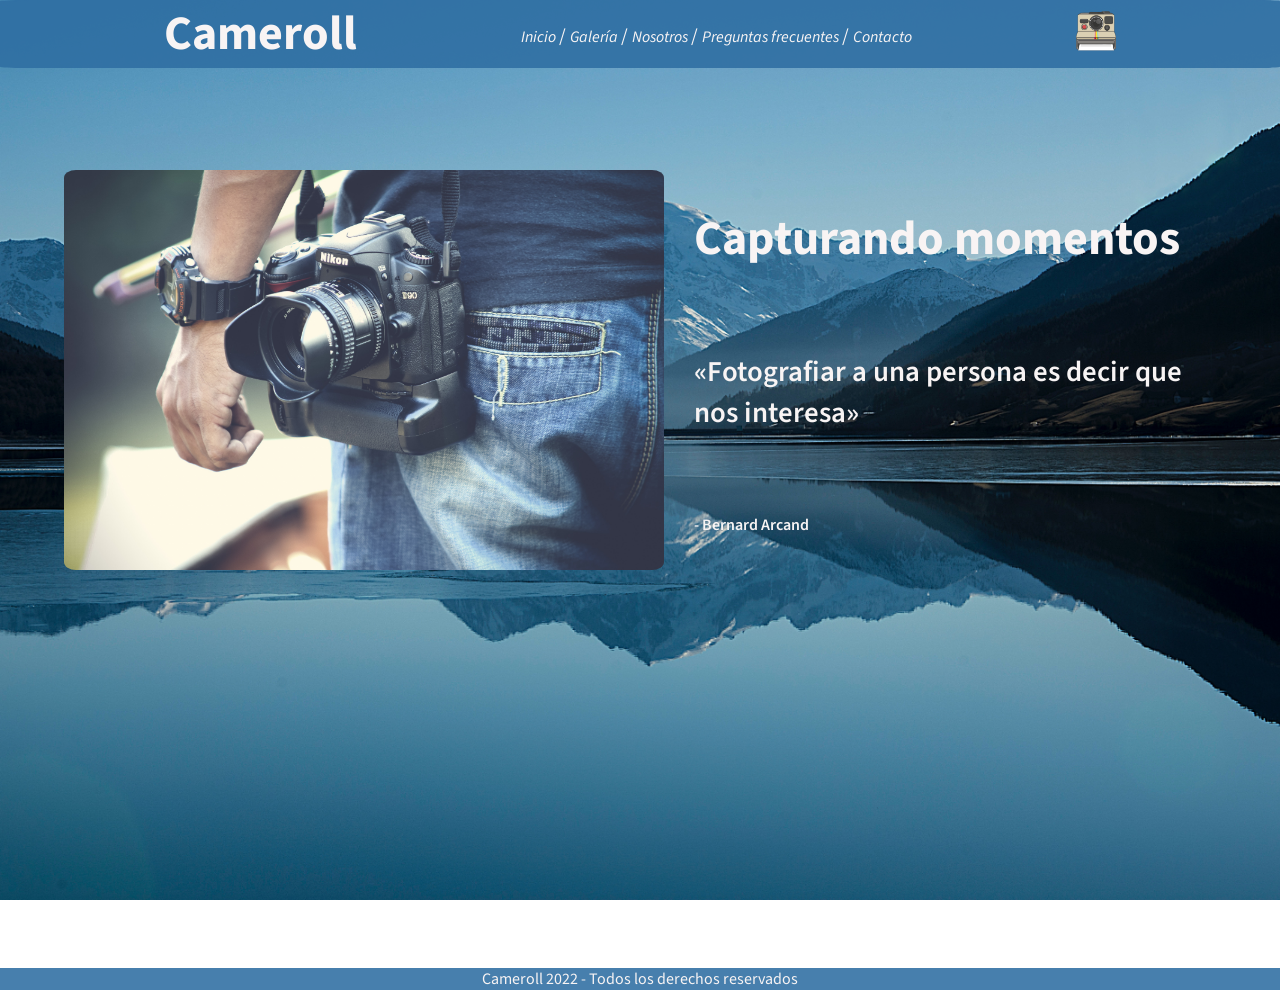
<file: index.html>
<!DOCTYPE html>
<html>

<head>
    <meta charset="utf-8">
    <meta name="keywords" content="CAMEROLL, FOTO, FOTOGRAFÍA, FOTÓGRAFO PROFESIONAL, EVENTOS, CASAMIENTOS, CUMPLEAÑOS">
    <meta name="description" content="Cameroll es un servicio de fotografía profesional con más de 20 años de experiencia en todo tipo de eventos ubicado en Buenos Aires">
    <meta name="viewport" content="width=device-width, initial-scale=1.0">
    <title>Cameroll - Inicio</title>
    <link rel="stylesheet" href="css/main.css">
    <link rel="icon" type="image/png" href="assets/img/favicon-64.png">
    <link rel="preconnect" href="https://fonts.googleapis.com">
    <link rel="preconnect" href="https://fonts.gstatic.com" crossorigin>
    <link href="https://fonts.googleapis.com/css2?family=Source+Sans+Pro:ital,wght@0,400;0,700;1,600&display=swap"
        rel="stylesheet">
</head>

<body>
    <header class="header">
        <h1 class="header__h1"><a class="header__a" href="#">Cameroll</a></h1>
        <nav class="header__nav">
            <ul class="header__ul">
                <li class="header__li"><a class="header__a--nav" href="index.html">Inicio</a></li>
                <span class="header__span"> / </span>
                <li class="header__li"><a class="header__a--nav" href="pages/gallery.html">Galería</a></li>
                <span class="header__span"> / </span>
                <li class="header__li"><a class="header__a--nav" href="pages/about-us.html">Nosotros</a></li>
                <span class="header__span"> / </span>
                <li class="header__li"><a class="header__a--nav" href="pages/faq.html">Preguntas frecuentes</a></li>
                <span class="header__span"> / </span>
                <li class="header__li"><a class="header__a--nav" href="pages/contact.html">Contacto</a>
            </ul>
            </li>
        </nav>
        <img class="header__img" src="assets/img/cameroll-logo.png" alt="Cameroll Logo">
    </header>
    <main id="presentation" class="main">
        <div class="main__div">
            <img class="main__img" src="assets/img/photographer-img.jpg" alt="Fotógrafos profesionales">
            <h2 class="main__h2">Capturando momentos</h2>
            <p class="main__p--frontpage">«Fotografiar a una persona es decir que nos interesa»</p>
            <p id="cite" class="main__p--frontpage">- Bernard Arcand</p>
        </div>
    </main>
    <footer class="footer">
        <p class="footer__p">Cameroll 2022 - Todos los derechos reservados
        </p>
    </footer>
</body>

</html>
</file>
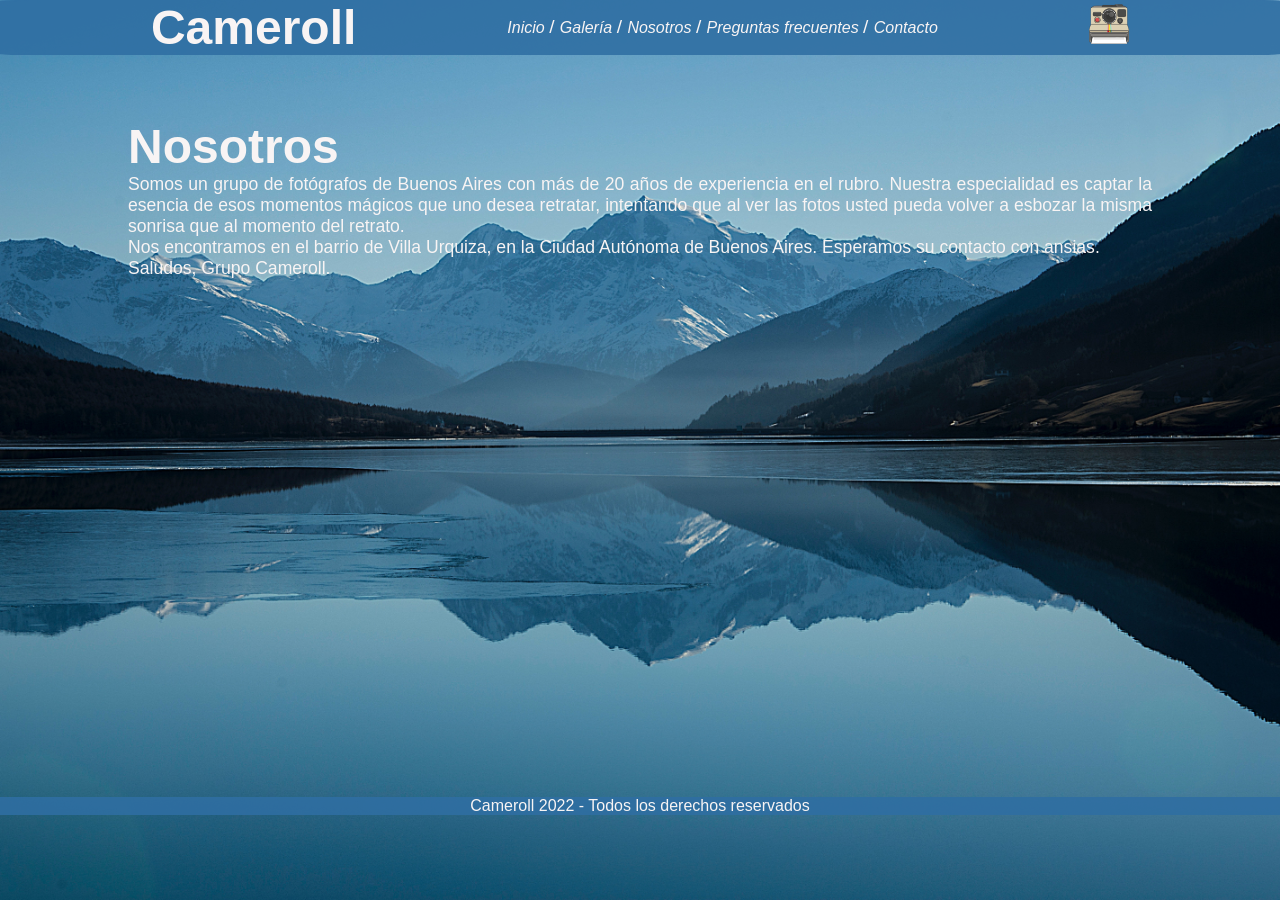
<file: pages/about-us.html>
<!DOCTYPE html>
<html>

<head>
    <meta charset="utf-8">
    <meta name="keywords" content="ACERCA, NOSOTROS, INFORMACION, QUIENES SOMOS, CAMEROLL, CONOCENOS, SABER MAS">
    <meta name="description" content="Información acerca del servicio Cameroll y quiénes somos">
    <meta name="viewport" content="width=device-width, initial-scale=1.0">
    <meta http-equiv="refresh" content="30">
    <title>Quiénes somos</title>
    <link rel="stylesheet" href="../css/main.css">
    <link rel="icon" type="image/png" href="../assets/img/favicon-64.png">
</head>

<body>
    <header class="header">
        <h1 class="header__h1"><a class="header__a" href="../index.html">Cameroll</a></h1>
        <nav class="header__nav">
            <ul class="header__ul">
                <li class="header__li"><a class="header__a--nav" href="../index.html">Inicio</a></li>
                <span class="header__span"> / </span>
                <li class="header__li"><a class="header__a--nav" href="./gallery.html">Galería</a></li>
                <span class="header__span"> / </span>
                <li class="header__li"><a class="header__a--nav" href="./about-us.html">Nosotros</a></li>
                <span class="header__span"> / </span>
                <li class="header__li"><a class="header__a--nav" href="./faq.html">Preguntas frecuentes</a></li>
                <span class="header__span"> / </span>
                <li class="header__li"><a class="header__a--nav" href="./contact.html">Contacto</a>
            </ul>
            </li>
        </nav>
        <img class="header__img" src="../assets/img/cameroll-logo.png" alt="Cameroll Logo">
    </header>
    <main class="main">
        <section class="main__section">
            <h2 class="main__h2">
                Nosotros
            </h2>
            <p class="main__p">
                Somos un grupo de fotógrafos de Buenos Aires con más de 20 años de experiencia en el rubro. Nuestra
                especialidad es captar la esencia de esos momentos mágicos que uno desea retratar, intentando que al ver
                las fotos usted pueda volver a esbozar la misma sonrisa que al momento del retrato.
                </p>
                <p class="main__p">
                Nos encontramos en el barrio de Villa Urquiza, en la Ciudad Autónoma de Buenos Aires. Esperamos su
                contacto con ansias.</p>
            <p class="main__p">
                Saludos,
                Grupo Cameroll.
            </p>
            <iframe class="main__iframe" src="https://www.google.com/maps/embed?pb=!1m14!1m12!1m3!1d3285.437252237867!2d-58.48871702245003!3d-34.5678011855022!2m3!1f0!2f0!3f0!3m2!1i1024!2i768!4f13.1!5e0!3m2!1ses-419!2sar!4v1668660815054!5m2!1ses-419!2sar" width="600" height="450" style="border:0;" allowfullscreen="" loading="lazy" referrerpolicy="no-referrer-when-downgrade"></iframe>
        </section>
    </main>
    <footer class="footer">
        <p class="footer__p">Cameroll 2022 - Todos los derechos reservados
        </p>
    </footer>
</body>

</html>
</file>
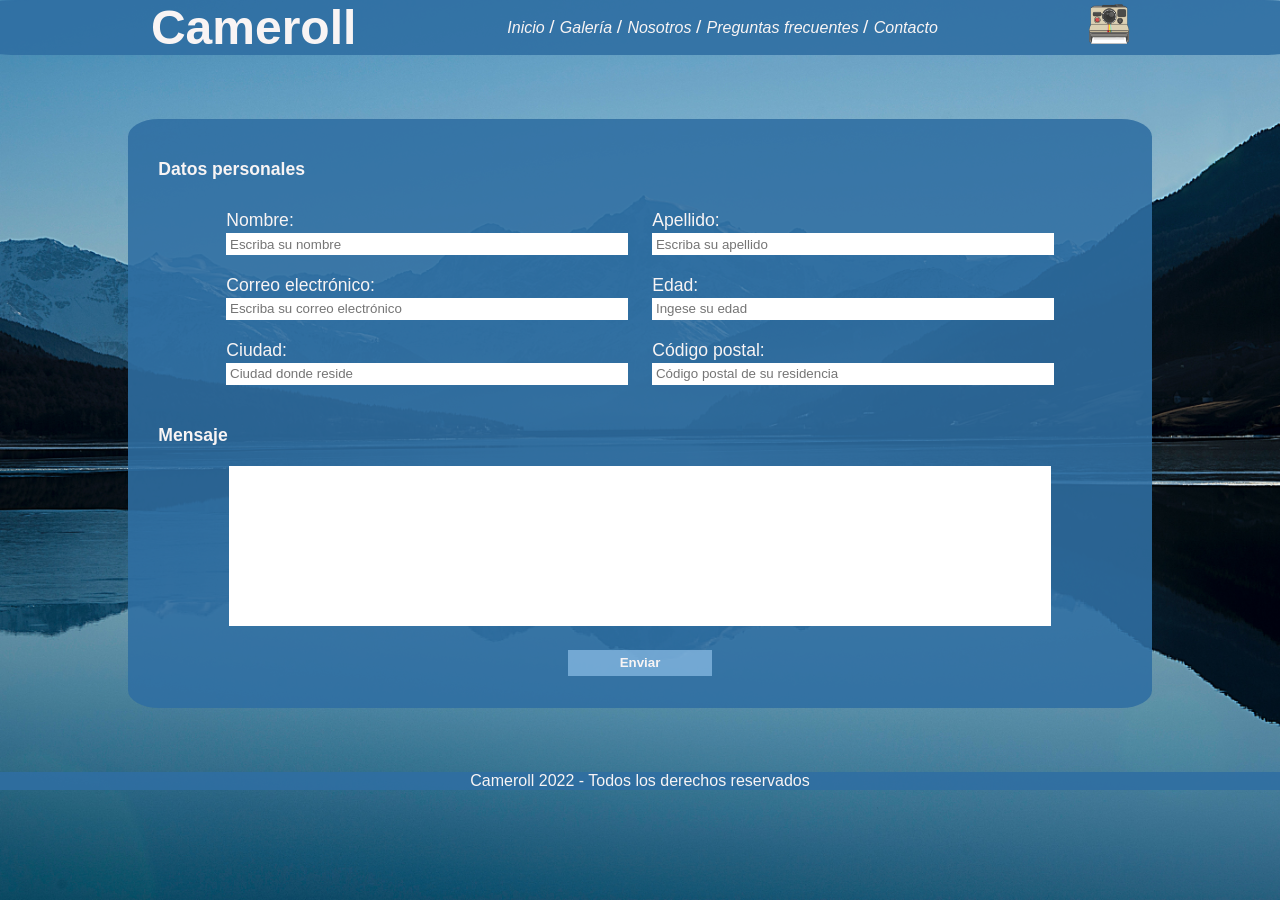
<file: pages/contact.html>
<!DOCTYPE html>
<html>

<head>
    <meta charset="utf-8">
    <meta name="keywords" content="CONTACTO, CONTACTENOS, COMUNICARSE, PREGUNTAS, CONTRATACIONES">
    <meta name="description" content="Formulario de contacto para preguntas y contrataciones">
    <meta name="viewport" content="width=device-width, initial-scale=1.0">
    <meta http-equiv="refresh" content="30">
    <title>Contáctenos</title>
    <link rel="stylesheet" href="../css/main.css">
    <link rel="icon" type="image/png" href="../assets/img/favicon-64.png">
<body>
    <header class="header">
        <h1 class="header__h1"><a class="header__a" href="../index.html">Cameroll</a></h1>
        <nav class="header__nav">
            <ul class="header__ul">
                <li class="header__li"><a class="header__a--nav" href="../index.html">Inicio</a></li>
                <span class="header__span"> / </span>
                <li class="header__li"><a class="header__a--nav" href="./gallery.html">Galería</a></li>
                <span class="header__span"> / </span>
                <li class="header__li"><a class="header__a--nav" href="./about-us.html">Nosotros</a></li>
                <span class="header__span"> / </span>
                <li class="header__li"><a class="header__a--nav" href="./faq.html">Preguntas frecuentes</a></li>
                <span class="header__span"> / </span>
                <li class="header__li"><a class="header__a--nav" href="./contact.html">Contacto</a>
            </ul>
            </li>
        </nav>
        <img class="header__img" src="../assets/img/cameroll-logo.png" alt="Cameroll Logo">
    </header>
    <main class="main">
        <section class="main__section">
            <form class="main__form" action="-">
                <fieldset class="main__fieldset">
                    <legend class="main__legend">Datos personales</legend>
                    <div class="main__div">
                        <label class="main__label" for="name">Nombre:</label>
                        <input class="main__input" type="text" id="name" name="name" placeholder=" Escriba su nombre">
                    </div>
                    <div class="main__div">
                        <label class="main__label" for="lname">Apellido:</label>
                        <input class="main__input" type="text" id="lname" name="lname" placeholder=" Escriba su apellido">
                    </div>
                    <div class="main__div">
                        <label class="main__label" for="email">Correo electrónico:</label>
                        <input class="main__input" type="text" id="email" name="email" placeholder=" Escriba su correo electrónico">
                    </div>
                    <div class="main__div">
                        <label class="main__label" for="age">Edad:</label>
                        <input class="main__input" type="number" min="0" max="120" id="age" placeholder=" Ingese su edad">
                    </div>
                    <div class="main__div">
                        <label class="main__label" for="city">Ciudad:</label>
                        <input class="main__input" type="text" id="city" name="city"  placeholder=" Ciudad donde reside">
                    </div>
                    <div class="main__div">
                        <label class="main__label" for="zip-code">Código postal:</label>
                        <input class="main__input" type="number" id="zip-code" name="zip-code" placeholder=" Código postal de su residencia">
                    </div>
                </fieldset>
                <fieldset class="main__fieldset">
                    <legend class="main__legend">Mensaje</legend>
                
                <div class="main__div--message"><input class="main__input" type="text" id="message"></div>
                </fieldset>
                <div class="main__div--button">
                    <button class="button">Enviar</button>
                </div>
            </form>
        </section>
    </main>
    <footer class="footer">
        <p class="footer__p">Cameroll 2022 - Todos los derechos reservados
        </p>
    </footer>
</body>

</html>
</file>
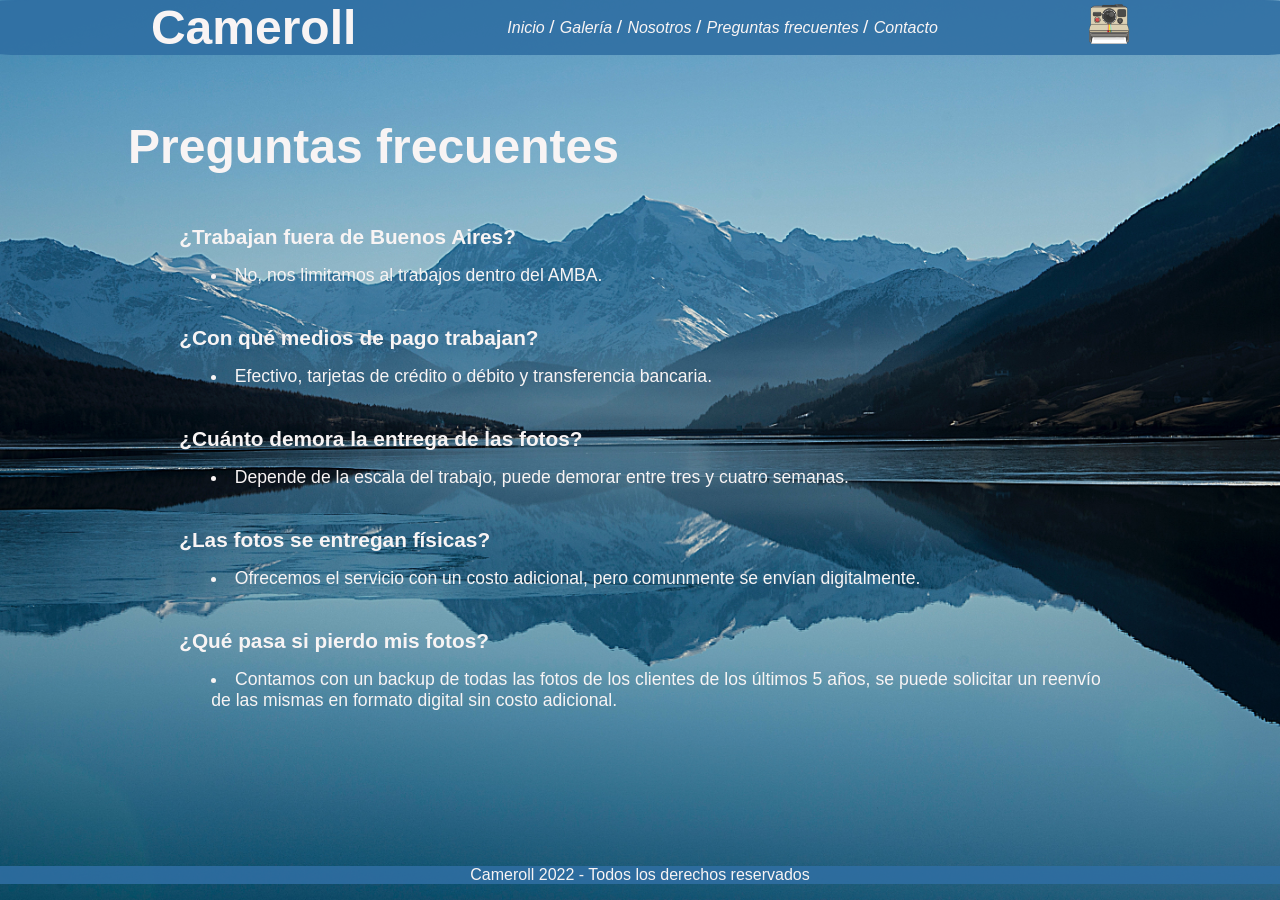
<file: pages/faq.html>
<!DOCTYPE html>
<html>

<head>
    <meta charset="utf-8">
    <meta name="keywords" content="FAQ, PREGUNTAS, CONSULTAS, DUDAS, PREGUNTAS FRECUENTES, SERVICIO">
    <meta name="description" content="Respuestas a las preguntas más comúnmente realizadas">
    <meta name="viewport" content="width=device-width, initial-scale=1.0">
    <meta http-equiv="refresh" content="30">
    <title>Preguntas frecuentes</title>
    <link rel="stylesheet" href="../css/main.css">
    <link rel="icon" type="image/png" href="../assets/img/favicon-64.png">
</head>

<body>
    <header class="header">
        <h1 class="header__h1"><a class="header__a" href="../index.html">Cameroll</a></h1>
        <nav class="header__nav">
            <ul class="header__ul">
                <li class="header__li"><a class="header__a--nav" href="../index.html">Inicio</a></li>
                <span class="header__span"> / </span>
                <li class="header__li"><a class="header__a--nav" href="./gallery.html">Galería</a></li>
                <span class="header__span"> / </span>
                <li class="header__li"><a class="header__a--nav" href="./about-us.html">Nosotros</a></li>
                <span class="header__span"> / </span>
                <li class="header__li"><a class="header__a--nav" href="./faq.html">Preguntas frecuentes</a></li>
                <span class="header__span"> / </span>
                <li class="header__li"><a class="header__a--nav" href="./contact.html">Contacto</a>
            </ul>
            </li>
        </nav>
        <img class="header__img" src="../assets/img/cameroll-logo.png" alt="Cameroll Logo">
    </header>
    <main class="main">
        <section class="main__section">
            <h2 class="main__h2">
                Preguntas frecuentes
            </h2>
            <div class="main__div">
                <dl class="main__dl">
                    <dt class="main__dt">¿Trabajan fuera de Buenos Aires?</dt>
                    <li class="main__li">No, nos limitamos al trabajos dentro del AMBA.</li>
                    
                    <dt class="main__dt">¿Con qué medios de pago trabajan?</dt>
                        <li class="main__li">Efectivo, tarjetas de crédito o débito y transferencia bancaria.</li>
                    
                    <dt class="main__dt">¿Cuánto demora la entrega de las fotos?</dt>
                        <li class="main__li">Depende de la escala del trabajo, puede demorar entre tres y cuatro semanas.</li>
                    
                    <dt class="main__dt">¿Las fotos se entregan físicas?</dt>
                        <li class="main__li">Ofrecemos el servicio con un costo adicional, pero comunmente se envían digitalmente.</li>
                    
                    <dt class="main__dt">¿Qué pasa si pierdo mis fotos?</dt>
                        <li class="main__li">Contamos con un backup de todas las fotos de los clientes de los últimos 5 años, se puede solicitar un reenvío de las mismas en formato digital sin costo adicional.</li>
                    
                </dl>
            </div>
        </section>
    </main>
    <footer class="footer">
        <p class="footer__p">Cameroll 2022 - Todos los derechos reservados
        </p>
    </footer>
</body>
</html>
</file>
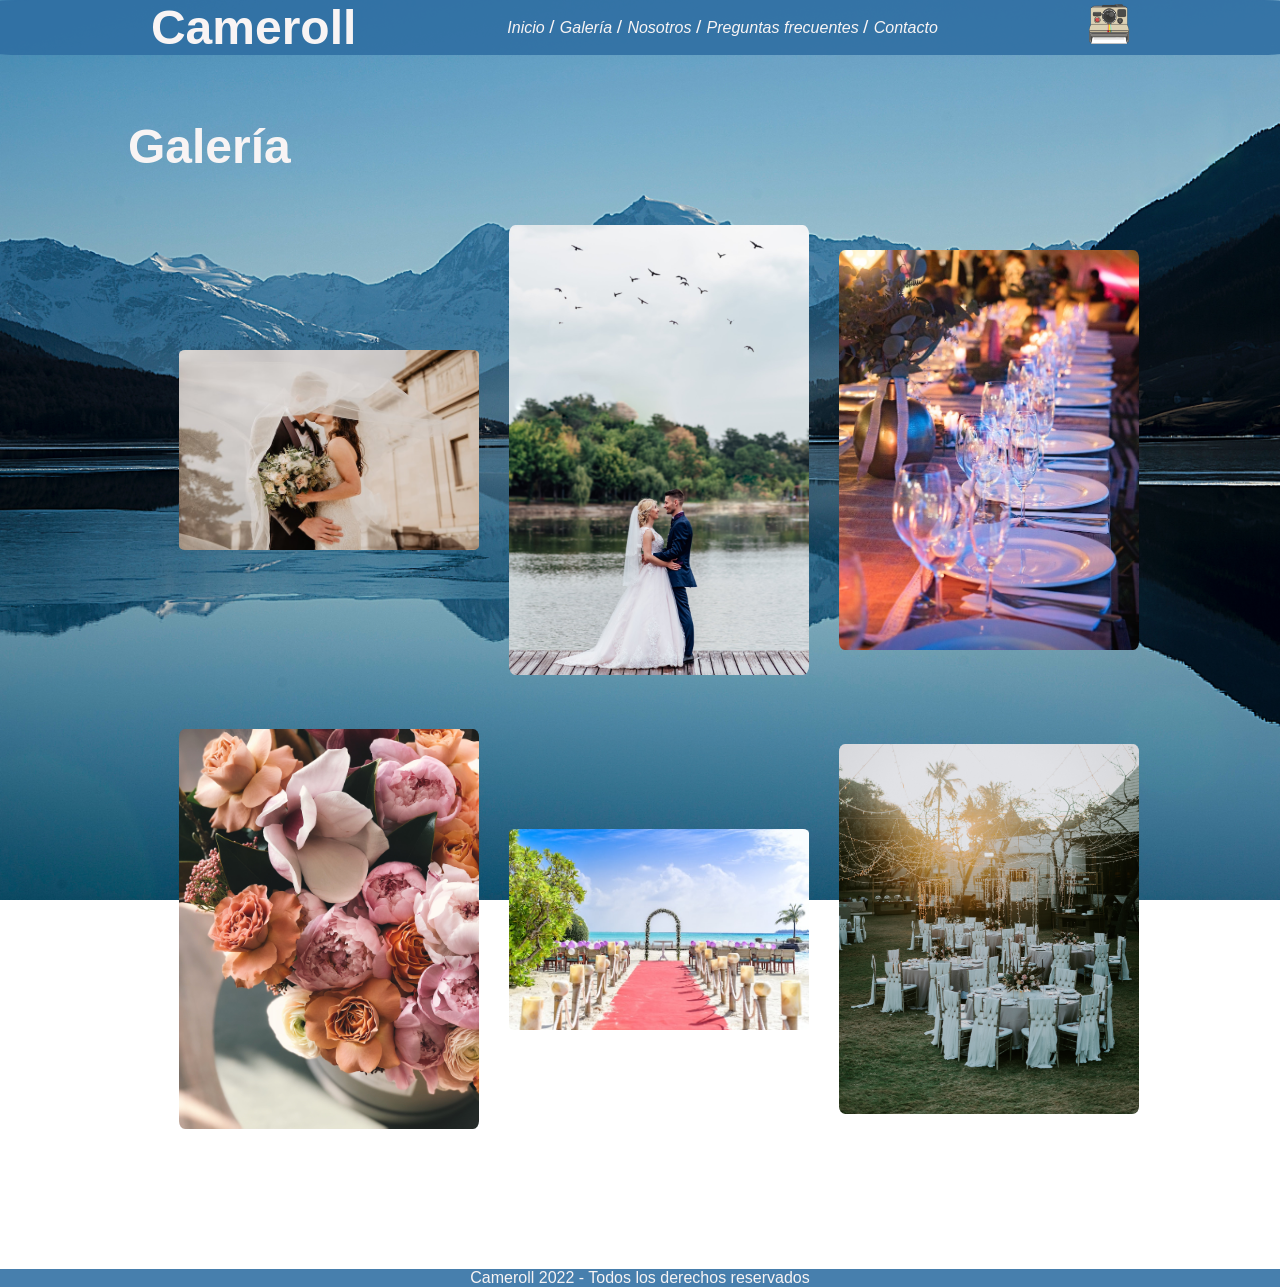
<file: pages/gallery.html>
<!DOCTYPE html>
<html>

<head>
    <meta charset="utf-8">
    <meta name="keywords" content="GALERIA, IMAGENES, EJEMPLOS, TRABAJOS, REFERENCIAS, MUESTRAS, FOTOS, EVENTOS, CASAMIENTOS">
    <meta name="description" content="Galería de trabajos previos para referencias de futuros clientes">
    <meta name="viewport" content="width=device-width, initial-scale=1.0">
    <title>Galería</title>
    <link rel="stylesheet" href="../css/main.css">
    <link rel="icon" type="image/png" href="../assets/img/favicon-64.png">
</head>

<body>
    <header class="header">
        <h1 class="header__h1"><a class="header__a" href="../index.html">Cameroll</a></h1>
        <nav class="header__nav">
            <ul class="header__ul">
                <li class="header__li"><a class="header__a--nav" href="../index.html">Inicio</a></li>
                <span class="header__span"> / </span>
                <li class="header__li"><a class="header__a--nav" href="./gallery.html">Galería</a></li>
                <span class="header__span"> / </span>
                <li class="header__li"><a class="header__a--nav" href="./about-us.html">Nosotros</a></li>
                <span class="header__span"> / </span>
                <li class="header__li"><a class="header__a--nav" href="./faq.html">Preguntas frecuentes</a></li>
                <span class="header__span"> / </span>
                <li class="header__li"><a class="header__a--nav" href="./contact.html">Contacto</a>
            </ul>
            </li>
        </nav>
        <img class="header__img" src="../assets/img/cameroll-logo.png" alt="Cameroll Logo">
    </header>
    <main class="main">
        <section id="gallery" class="main__section">
            <h2 class="main__h2">
                Galería
            </h2>
            <div class="main__div">
                <img class="main__img--gallery" src="../assets/img/sample1.jpg" alt="Muestra 1">
                <img class="main__img--gallery" src="../assets/img/sample2.jpg" alt="Muestra 2">
                <img class="main__img--gallery" src="../assets/img/sample3.jpg" alt="Muestra 3">
                <img class="main__img--gallery" src="../assets/img/sample4.jpg" alt="Muestra 4">
                <img class="main__img--gallery" src="../assets/img/sample5.jpg" alt="Muestra 5">
                <img class="main__img--gallery" src="../assets/img/sample6.jpg" alt="Muestra 6">
            </div>
        </section>
    </main>
    <footer class="footer">
        <p class="footer__p">Cameroll 2022 - Todos los derechos reservados
        </p>
    </footer>
</body>
</html>
</file>
<file: css/main.css>
* {
  font-family: "Source Sans Pro", sans-serif; }

* {
  margin: 0;
  padding: 0;
  border: 0; }

body {
  height: 100%;
  width: 100%; }

html {
  height: 100%;
  background-image: url("../assets/img/main-bkg-img.jpg");
  background-repeat: no-repeat;
  background-size: cover;
  background-attachment: fixed; }

img {
  border-radius: 2%;
  transition: transform 0.7s; }
  img:hover {
    transform: scale(0.9); }

.button {
  font-weight: bold;
  color: #f8f4f4;
  background-color: rgba(143, 193, 233, 0.685);
  width: 15%;
  height: 80%;
  margin: 4px 2px; }

form .main__legend {
  margin: 2%;
  padding-top: 3%;
  font-size: 1.1rem;
  font-weight: bold;
  color: #f8f4f4;
  text-decoration: none;
  word-wrap: break-word;
  text-align: justify; }

form .main__label {
  font-size: 1.1rem;
  font-weight: 400;
  color: #f8f4f4;
  text-decoration: none;
  word-wrap: break-word;
  text-align: justify;
  display: block;
  width: 100%;
  height: 1.4rem; }

form .main__div--message {
  padding: 0;
  margin: 0;
  width: 82%;
  height: 10rem;
  display: inline-block;
  text-align: center; }

form .main__input {
  display: block;
  width: 100%;
  height: 1.4rem; }

form #message {
  display: block;
  width: 100%;
  height: 100%; }

form .main__div--button {
  height: 2rem;
  padding: 2%; }

iframe .main__iframe {
  margin-top: 5%;
  margin-bottom: 5%;
  height: 400px;
  width: 100%; }

.main__dl {
  font-size: 1rem;
  color: #f8f4f4;
  text-decoration: none;
  word-wrap: break-word;
  text-align: justify; }

.main__dt {
  font-weight: 700;
  font-size: 1.3rem; }

.main__li {
  font-weight: 400;
  font-size: 1.1rem;
  padding-left: 2rem;
  padding-top: 1rem;
  padding-bottom: 2.5rem; }

.header {
  width: 100%;
  display: flex;
  align-items: center;
  justify-content: space-evenly;
  background-color: rgba(47, 111, 163, 0.884);
  position: sticky;
  border-radius: 2%; }
  .header .header__h1 {
    transition: transform 0.8s; }
    .header .header__h1:hover {
      transform: scale(0.85); }
  .header .header__a {
    font-style: bold;
    font-size: 3rem;
    color: #f8f4f4;
    text-decoration: none; }
  .header .header__a--nav {
    color: #f8f4f4;
    font-style: italic;
    text-decoration: none; }
  .header .header__ul {
    height: 1.5rem;
    position: inherit; }
  .header .header__li {
    display: inline;
    color: #f8f4f4;
    transition: font-size 0.5s; }
    .header .header__li:hover {
      font-size: 1.1rem; }
  .header .header__span {
    color: #f8f4f4;
    font-size: 1.2rem; }
  .header .header__img {
    height: 40px;
    padding-bottom: 0.5%; }

/* Responsive design */
@media screen and (min-width: 0px) and (max-width: 1000px) {
  .header {
    flex-direction: column; }
  .header__img {
    display: none; } }

.main {
  width: 100%;
  display: inline-block; }

.main__div {
  display: inline-block;
  vertical-align: middle;
  padding-top: 8%;
  padding-bottom: 8%;
  padding-left: 3%;
  padding-right: 3%;
  width: 40%;
  overflow: auto; }

.main__section {
  width: 80%;
  padding-top: 5%;
  padding-bottom: 5%;
  padding-left: 10%;
  padding-right: 10%;
  text-align: center; }
  .main__section .main__div {
    padding-top: 5%;
    padding-bottom: 5%;
    padding-left: 5%;
    padding-right: 5%;
    width: 90%; }
  .main__section .main__form {
    border-radius: 3%;
    padding: 1%;
    background-color: rgba(47, 111, 163, 0.884); }
    .main__section .main__form .main__div {
      padding: 0;
      margin: 1%;
      width: 40%;
      display: inline-block;
      text-align: left; }

.main__h2 {
  font-style: normal;
  font-size: 3rem;
  color: #f8f4f4;
  text-align: left; }

.main__p {
  font-size: 1.1rem;
  font-weight: 400;
  color: #f8f4f4;
  text-decoration: none;
  word-wrap: break-word;
  text-align: justify; }

.footer {
  display: flex;
  align-items: flex-end;
  justify-content: center;
  color: #f8f4f4;
  background-color: rgba(47, 111, 163, 0.884); }

#presentation {
  height: 100%; }
  #presentation .main__div {
    width: 90%;
    margin: 0 auto;
    display: grid;
    justify-items: space-evenly;
    align-items: center;
    grid-template-areas: "img title" "img p" "img cite";
    column-gap: 30px;
    row-gap: 10px; }
  #presentation .main__img {
    grid-area: img;
    width: 600px; }
  #presentation .main__h2 {
    grid-area: title;
    font-style: normal;
    font-size: 3rem;
    color: #f8f4f4;
    text-align: left; }
  #presentation .main__p--frontpage {
    grid-area: p;
    font-size: 1.8rem;
    font-weight: 600;
    color: #f8f4f4;
    word-wrap: break-word; }
  #presentation #cite {
    grid-area: cite;
    font-size: 1rem; }

@media screen and (min-width: 0px) and (max-width: 400px) {
  #presentation .main__div {
    padding-top: 50%;
    display: flex;
    flex-direction: column;
    align-items: center; }
  #presentation .main__img {
    grid-area: img;
    width: 180px; }
  #presentation .main__h2 {
    font-size: 1.7rem;
    text-align: center; }
  #presentation .main__p--frontpage {
    font-size: 0.9rem;
    text-align: center; }
  #presentation #cite {
    font-size: 0.8rem; } }

@media screen and (min-width: 400px) and (max-width: 1000px) {
  #presentation .main__div {
    height: 80%;
    display: flex;
    flex-direction: column;
    align-items: center; }
  #presentation .main__img {
    grid-area: img;
    width: 250px; } }

#presentation {
  animation: movein 2s, fadein 2s; }

@keyframes fadein {
  from {
    opacity: 0; }
  to {
    opacity: 1; } }

@keyframes movein {
  from {
    transform: translate3d(0, -50px, 0); }
  to {
    transform: translate3d(0, 0, 0); } }

#gallery .main__div {
  display: grid;
  grid-template-columns: repeat(3, 1fr);
  grid-template-rows: repeat(2, 1fr);
  column-gap: 30px;
  row-gap: 30px;
  align-items: center;
  justify-items: center; }

.main__img--gallery {
  width: 300px; }

@media screen and (min-width: 0px) and (max-width: 1000px) {
  #gallery .main__div {
    display: grid;
    grid-template-columns: repeat(2, 1fr);
    grid-template-rows: repeat(3, 1fr);
    justify-items: center;
    justify-content: center;
    row-gap: 50px; }
  .main__img--gallery {
    width: 80%; } }
</file>
